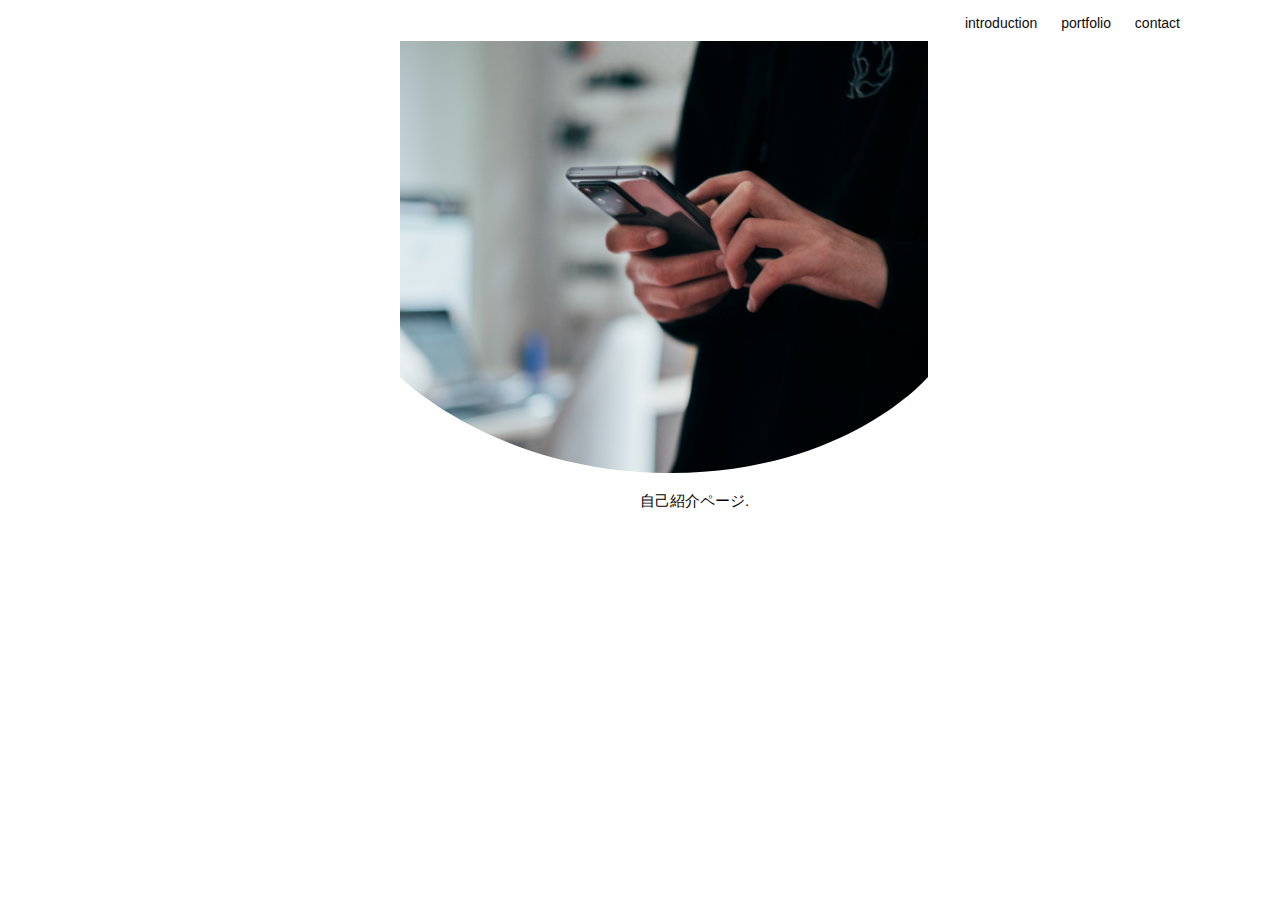
<file: index.html>
<!DOCTYPE html>
<html>
<head>
  <title>homework</title>
  <meta charset="UTF-8">
  <meta name="description" content="自己紹介です。">
    <meta name="viewport" content="width=device-width, initial-scale=1.0">
    <link rel="stylesheet" href="style.css">
</head>
<body>
     <!-- PC用ナビゲーション -->
     <nav id="nav-pc">
        <a href="index.html">introduction</a>
        <a href="portfolio.html">portfolio</a>
        <a href="contact.html">contact</a>
      </nav>
<main>
    <article>
       <!-- メインビジュアル -->
       <section id="main-visual">
        <img src="images/index/index-media.png" alt="スマホ">
        <div id="main-message">
            <p>自己紹介ページ.</p>
        </div>
     </section>
   </article>
 </main>
 </body>
</html>
</file>
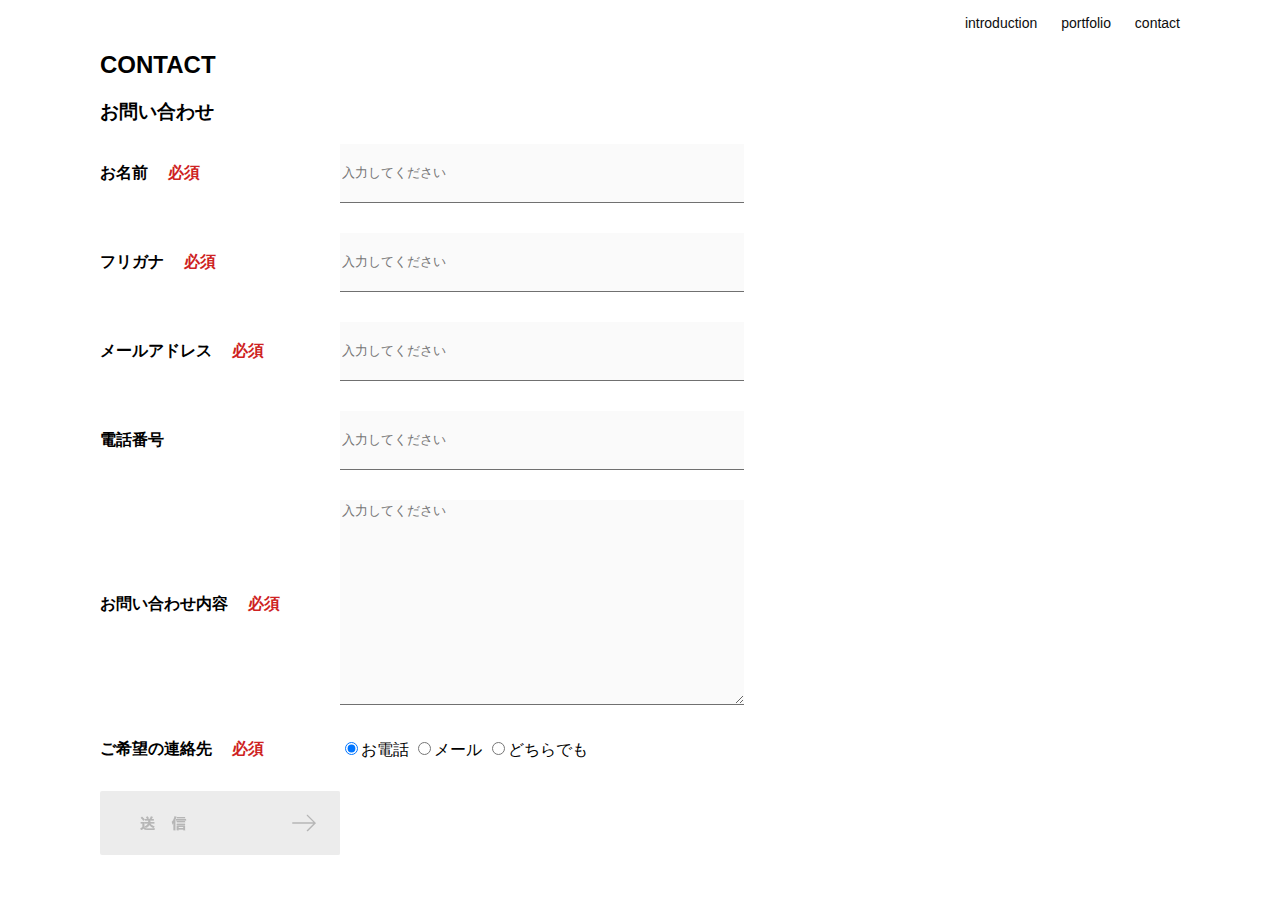
<file: contact.html>
<!DOCTYPE html>
<html>
<head>
  <title>homework</title>
  <meta charset="UTF-8">
  <meta name="description" content="">
    <meta name="viewport" content="width=device-width, initial-scale=1.0">
    <link rel="stylesheet" href="style.css">
</head>
<!-- PC用ナビゲーション -->
<nav id="nav-pc">
    <a href="index.html">introduction</a>
    <a href="portfolio.html">portfolio</a>
    <a href="contact.html">contact</a>
  </nav>

      <!-- お問い合わせフォーム -->
      <section id="contact">
        <h2 class="index-h2">CONTACT</h2>
        <h3>お問い合わせ</h3>
        <form>
        <div>
            <div class="contact-heading">
              <label class="contact-label">お名前<span class="contact-span">必須</span></label>
            </div>
            <div class="contact-form">
              <input type="text" name="name" placeholder="入力してください" class="contact-textbox">
            </div>
          </div>
          <div>
            <div class="contact-heading">
              <label class="contact-label">フリガナ<span class="contact-span">必須</span></label>
            </div>
            <div>
              <input type="text" name="hurigana" placeholder="入力してください" class="contact-textbox">
            </div>
          </div>
          <div>
            <div class="contact-heading">
              <label class="contact-label">メールアドレス<span class="contact-span">必須</span></label>
            </div>
            <div>
              <input type="text" name="email" placeholder="入力してください" class="contact-textbox">
            </div>
          </div>
          <div>
            <div class="contact-heading">
              <label class="contact-label">電話番号</label>
            </div>
            <div>
              <input type="text" name="tel" placeholder="入力してください" class="contact-textbox">
            </div>
          </div>
          <div>
            <div class="contact-heading">
              <label class="contact-label">お問い合わせ内容<span class="contact-span">必須</span></label>
            </div>
            <div>
              <textarea class="contact-textarea" placeholder="入力してください" name="message"></textarea>
            </div>
          </div>
          <div>
            <div class="contact-heading">
              <label class="contact-label">ご希望の連絡先<span class="contact-span">必須</span></label>
            </div>
            <div>
              <input class="radiobutton" type="radio" value="tel" name="contact" checked><label>お電話</label>
              <input class="radiobutton" type="radio" value="mail" name="contact"><label>メール</label>
              <input class="radiobutton" type="radio" value="both" name="contact"><label>どちらでも</label>
            </div>
          </div>
          <input type="image" src="images/button-submit.png" alt="送信する">
        </form>
      </section>
    </article>
  </main>
</body>

</html>
</file>
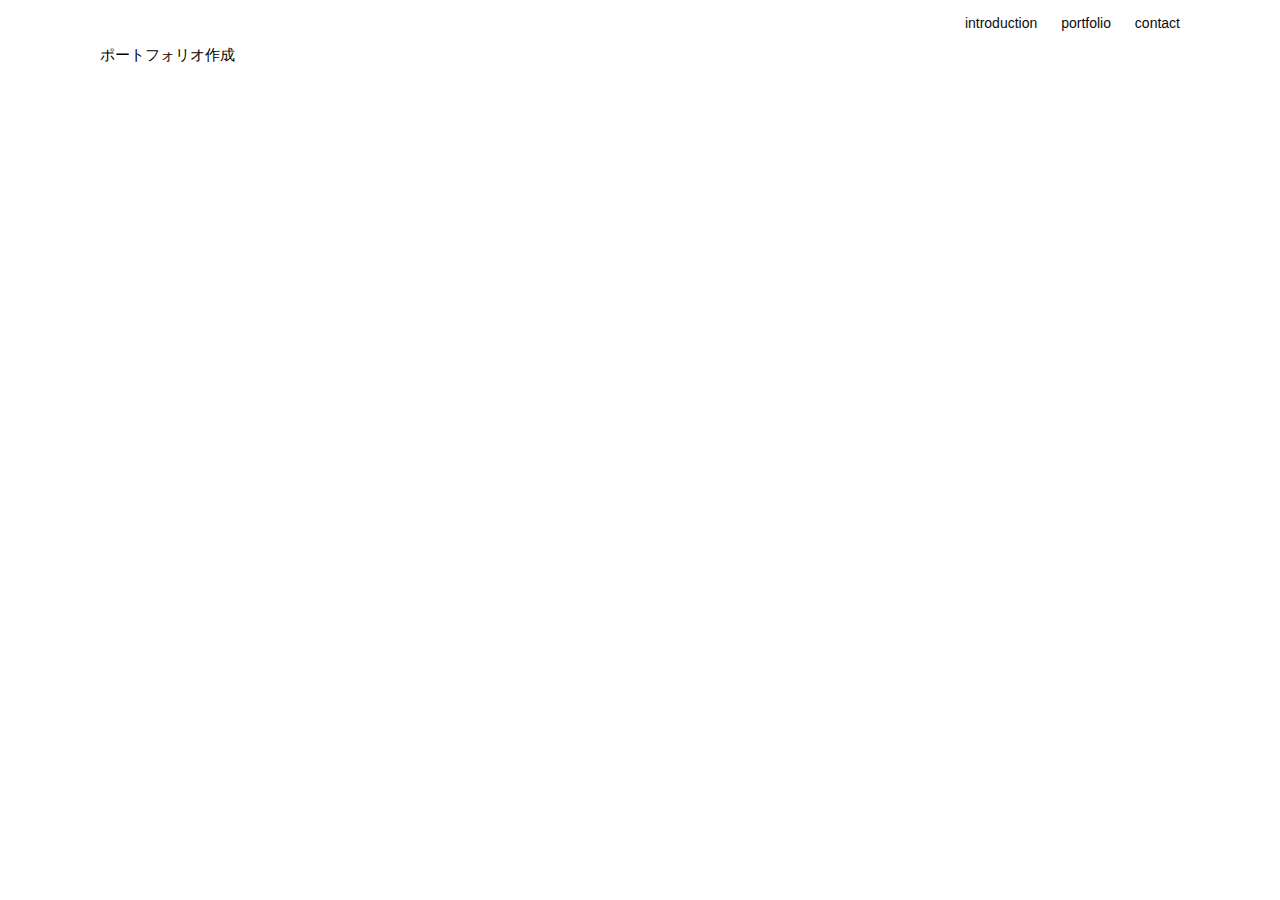
<file: portfolio.html>
<!DOCTYPE html>
<html>
<head>
  <title>homework</title>
  <meta charset="UTF-8">
  <meta name="description" content="自己紹介です。">
    <meta name="viewport" content="width=device-width, initial-scale=1.0">
    <link rel="stylesheet" href="style.css">
</head>
<body>
     <!-- PC用ナビゲーション -->
     <nav id="nav-pc">
        <a href="index.html">introduction</a>
        <a href="portfolio.html">portfolio</a>
        <a href="contact.html">contact</a>
      </nav>
      <main>
        <article>
          <div id="portfolio-main">
             <p>ポートフォリオ作成</p>
           </section>
        </article>
</file>
<file: style.css>
/* PC、スマホ共通スタイル */
 body {
  font-family: "Source Sans Pro", "Hiragino Kaku Gothic ProN", Meiryo, Arial, sans-serif;
}

p {
  font-size: 15px;
}

 /* 横幅設定 */
 body {
  max-width: 1080px;
  min-width: 960px;
  margin: 0 auto 0 auto;
}

/* ナビゲーションのレイアウト */
#nav-pc {
  text-align: right;
  font-size: 14px;
  padding-top: 15px;
}

/* ナビゲーションのリンクの装飾設定 */
#nav-pc > a {
  text-decoration: none;
  margin-left: 20px;
}
#nav-pc > a:link {
  color: #0d0d0d;
}
#nav-pc > a:visited {
  color: #0d0d0d;
}
#nav-pc > a:hover {
  color: #0d0d0d;
  text-decoration: underline;
}
#nav-pc > a:active {
  color: #0d0d0d;
}

/* メインビジュアル*/
#main-visual {
  position: relative;
  height: 400px;
}

#main-visual > img {
  position: relative;
  top: 10px;
  left: 300px;
}

#main-message > p {
  position: relative;
  top: 10px;
  left: 50%;
}

/* 外枠 */
#contact > form > div {
  display: flex;
  flex-direction: row;
  flex-wrap: wrap;
  padding-bottom: 30px;
}

/* 左列の見出し */
.contact-heading {
  width: 240px;
  align-self: center;
}
/* 見出しのラベル */
.contact-label {
  font-weight: bold;
}
/* 必須 */
.contact-span {
  color: #ce2222;
  margin: 0 0 0 20px;
  font-weight: bold;
}

/* テキストボックス */
.contact-textbox {
  border-top: 0;
  border-left: 0;
  border-right: 0;
  border-bottom-width: 1px;
  border-bottom-color: #707070;
  border-bottom-style: solid;
  background-color: #fafafa;
  width: 400px;
  height: 56px;
}

/* お問い合わせ内容のテキストエリア */
.contact-textarea {
  border-top: 0;
  border-left: 0;
  border-right: 0;
  border-bottom-width: 1px;
  border-bottom-color: #707070;
  border-bottom-style: solid;
  background-color: #fafafa;
  width: 400px;
  height: 200px;
}
</file>
